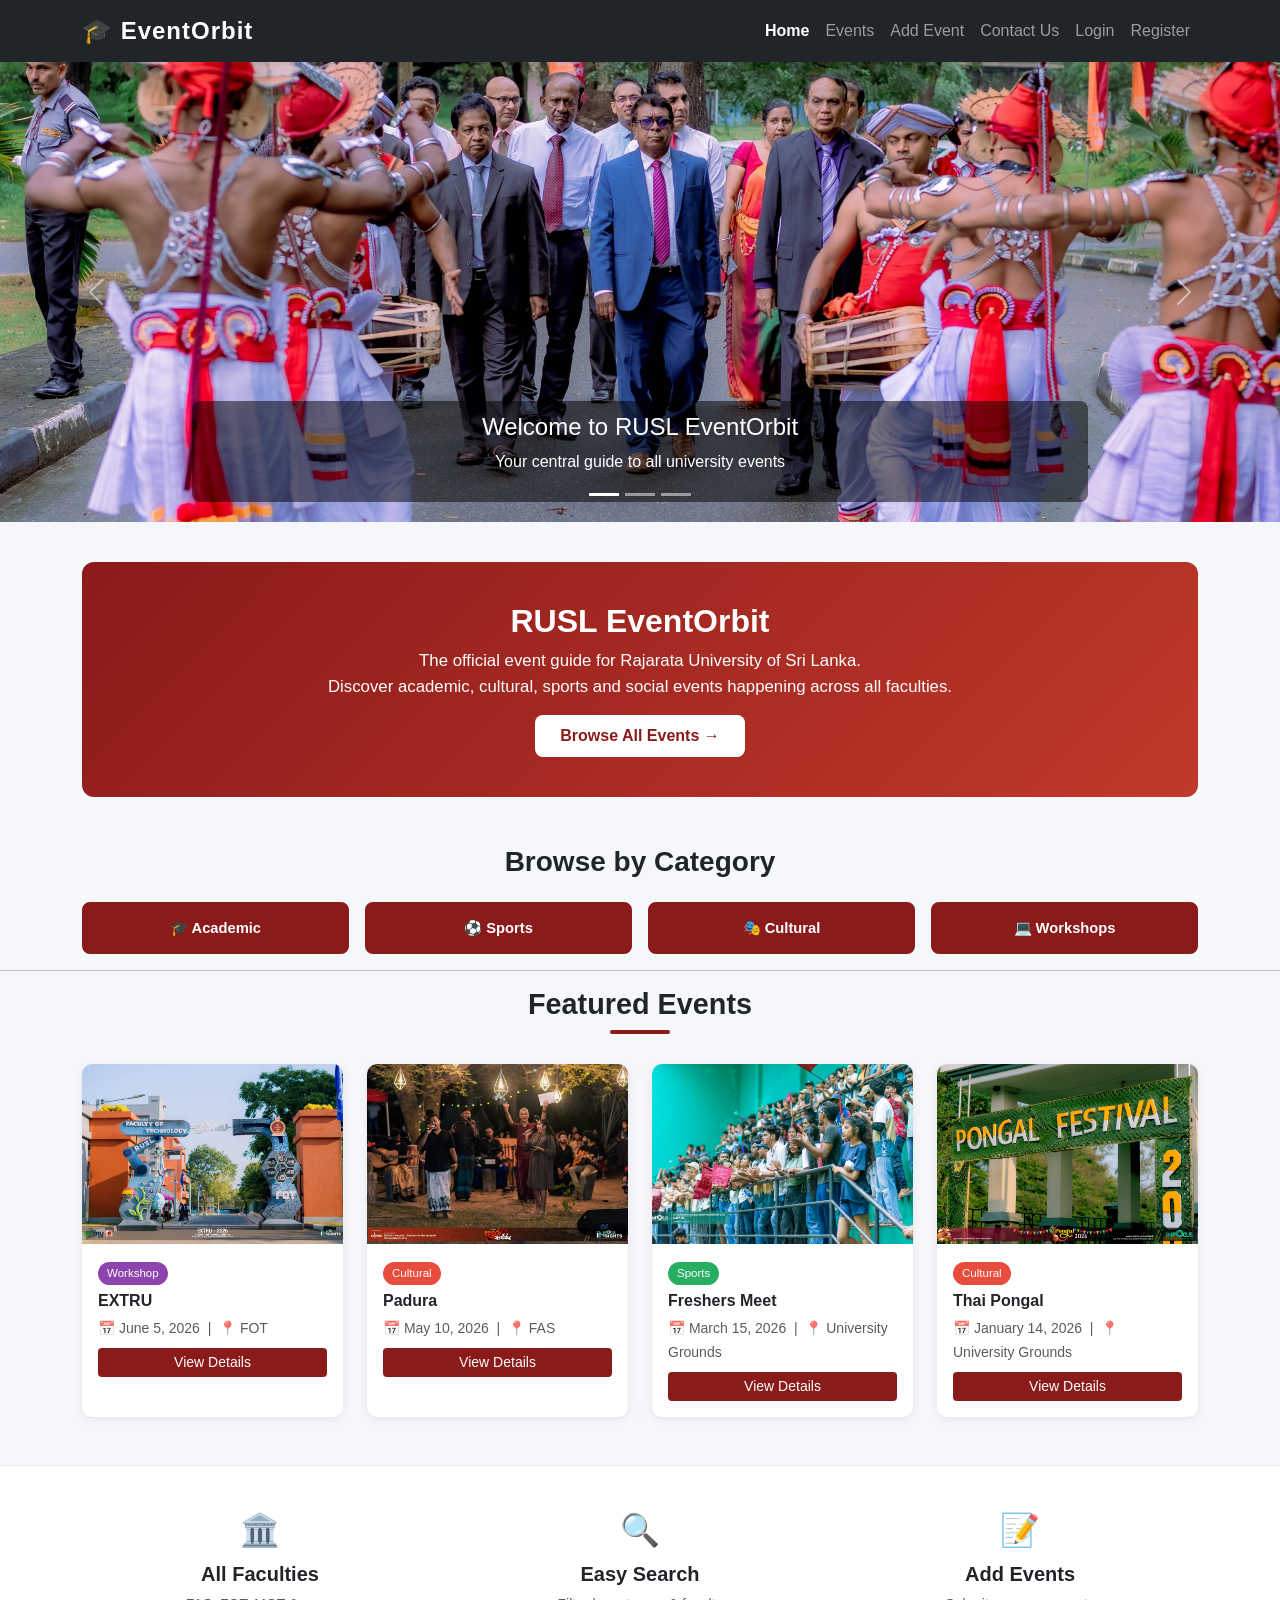
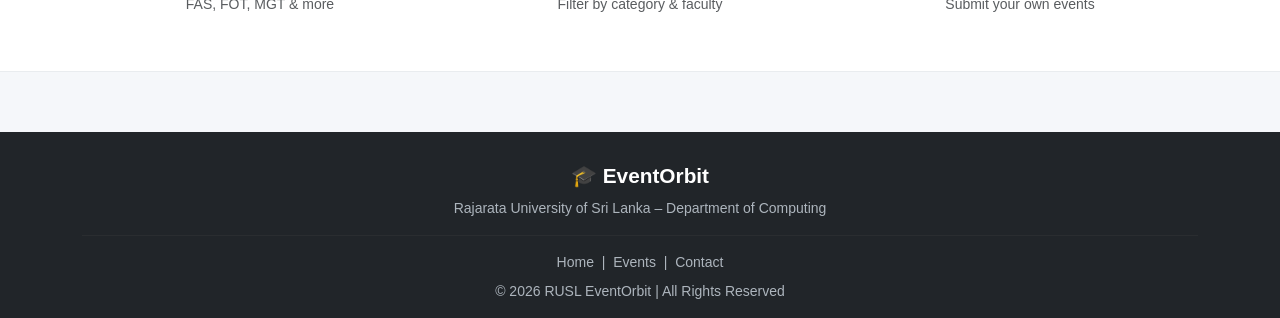
<file: index.html>
<!DOCTYPE html>
<html lang="en">
<head>
    <meta charset="UTF-8">
    <meta name="viewport" content="width=device-width, initial-scale=1">
    <title>RUSL EventOrbit – Home</title>
    <link href="https://cdn.jsdelivr.net/npm/bootstrap@5.3.2/dist/css/bootstrap.min.css" rel="stylesheet">
    <link rel="stylesheet" href="style.css">
</head>
<body>


<nav class="navbar navbar-expand-lg navbar-dark bg-dark">
    <div class="container">
        <a class="navbar-brand" href="index.html">🎓 EventOrbit</a>
        <button class="navbar-toggler" data-bs-toggle="collapse" data-bs-target="#navMenu">
            <span class="navbar-toggler-icon"></span>
        </button>
        <div class="collapse navbar-collapse" id="navMenu">
            <ul class="navbar-nav ms-auto">
                <li class="nav-item"><a class="nav-link active" href="index.html">Home</a></li>
                <li class="nav-item"><a class="nav-link" href="events.html">Events</a></li>
                <li class="nav-item"><a class="nav-link" href="add-event.html">Add Event</a></li>
                <li class="nav-item"><a class="nav-link" href="contact.html">Contact Us</a></li>

                <!-- shown when logged OUT -->
                <li class="nav-item" id="nav-login">
                    <a class="nav-link" href="auth/login.php">Login</a>
                </li>
                <li class="nav-item" id="nav-register">
                    <a class="nav-link" href="auth/register.php">Register</a>
                </li>

                <!-- shown when logged IN -->
                <li class="nav-item" id="nav-dashboard" style="display:none">
                    <a class="nav-link" href="dashboard.php">Dashboard</a>
                </li>
                <li class="nav-item" id="nav-logout" style="display:none">
                    <a class="nav-link" href="auth/logout.php">Logout (<span id="nav-username"></span>)</a>
                </li>

            </ul>
        </div>
    </div>
</nav>

<!--hero carousel-->
<div id="heroCarousel" class="carousel slide" data-bs-ride="carousel" data-bs-interval="3500">
    <div class="carousel-indicators">
        <button type="button" data-bs-target="#heroCarousel" data-bs-slide-to="0" class="active"></button>
        <button type="button" data-bs-target="#heroCarousel" data-bs-slide-to="1"></button>
        <button type="button" data-bs-target="#heroCarousel" data-bs-slide-to="2"></button>
    </div>
    <div class="carousel-inner">
        <div class="carousel-item active">
            <img src="images/1.jpg" class="d-block w-100 hero-img" alt="RUSL Campus">
            <div class="carousel-caption d-none d-md-block">
                <h4>Welcome to RUSL EventOrbit</h4>
                <p>Your central guide to all university events</p>
            </div>
        </div>
        <div class="carousel-item">
            <img src="images/cultural.jpg" class="d-block w-100 hero-img" alt="Cultural Events">
            <div class="carousel-caption d-none d-md-block">
                <h4>Cultural Events</h4>
                <p>Experience the vibrant culture of RUSL</p>
            </div>
        </div>
        <div class="carousel-item">
            <img src="images/Extru.jpg" class="d-block w-100 hero-img" alt="EXTRU">
            <div class="carousel-caption d-none d-md-block">
                <h4>Academic Exhibitions</h4>
                <p>Showcasing the best of student innovation</p>
            </div>
        </div>
    </div>
    <button class="carousel-control-prev" type="button" data-bs-target="#heroCarousel" data-bs-slide="prev">
        <span class="carousel-control-prev-icon"></span>
    </button>
    <button class="carousel-control-next" type="button" data-bs-target="#heroCarousel" data-bs-slide="next">
        <span class="carousel-control-next-icon"></span>
    </button>
</div>

<div class="container">
    <div class="welcome-banner">
        <h2 class="fw-bold mb-2">RUSL EventOrbit</h2>
        <p class="mb-3" style="font-size:1.05rem;">The official event guide for Rajarata University of Sri Lanka.<br>
        Discover academic, cultural, sports and social events happening across all faculties.</p>
        <a href="events.html" class="btn px-4 py-2 fw-bold" style="background:#ffffff; color:#8B1A1A; border-radius:8px; font-size:1rem; text-decoration:none;">Browse All Events →</a>
    </div>
</div>

<!-- category btn -->

<div class="container text-center mt-5">

<h3 class="mb-4"><b>Browse by Category</b></h3>

<div class="row g-3">

<div class="col-md-3">
<a href="events.html?category=Academic" class="btn category-btn w-100">
🎓 Academic
</a>
</div>

<div class="col-md-3">
<a href="events.html?category=Sports" class="btn category-btn w-100">
⚽ Sports
</a>
</div>

<div class="col-md-3">
<a href="events.html?category=Cultural" class="btn category-btn w-100">
🎭 Cultural
</a>
</div>

<div class="col-md-3">
<a href="events.html?category=Workshop" class="btn category-btn w-100">
💻 Workshops
</a>
</div>

</div>

</div>
<hr>

<!-- featured eve-->
<div class="container mb-5">
    <h3 class="section-title">Featured Events</h3>
    <div class="section-divider"></div>

    <div class="row g-4">

        <div class="col-md-3 col-sm-6">
            <div class="card h-100">
                <img src="images/Extru.jpg" class="card-img-top" alt="EXTRU">
                <div class="card-body">
                    <span class="badge-cat cat-Workshop">Workshop</span>
                    <h6>EXTRU</h6>
                    <small class="text-muted">📅 June 5, 2026 &nbsp;|&nbsp; 📍 FOT</small>
                    <div class="mt-2">
                        <a href="events.html#extru" class="btn btn-rusl btn-sm w-100">View Details</a>
                    </div>
                </div>
            </div>
        </div>

        <div class="col-md-3 col-sm-6">
            <div class="card h-100">
                <img src="images/paduru sajje.jpg" class="card-img-top" alt="Padura">
                <div class="card-body">
                    <span class="badge-cat cat-Cultural">Cultural</span>
                    <h6>Padura</h6>
                    <small class="text-muted">📅 May 10, 2026 &nbsp;|&nbsp; 📍 FAS</small>
                    <div class="mt-2">
                        <a href="events.html#padura" class="btn btn-rusl btn-sm w-100">View Details</a>
                    </div>
                </div>
            </div>
        </div>

        <div class="col-md-3 col-sm-6">
            <div class="card h-100">
                <img src="images/fre meet.jpg" class="card-img-top" alt="Freshers Meet">
                <div class="card-body">
                    <span class="badge-cat cat-Sports">Sports</span>
                    <h6>Freshers Meet</h6>
                    <small class="text-muted">📅 March 15, 2026 &nbsp;|&nbsp; 📍 University Grounds</small>
                    <div class="mt-2">
                        <a href="events.html#freshers-meet" class="btn btn-rusl btn-sm w-100">View Details</a>
                    </div>
                </div>
            </div>
        </div>

        <div class="col-md-3 col-sm-6">
            <div class="card h-100">
                <img src="images/pongal.jpg" class="card-img-top" alt="Thai Pongal">
                <div class="card-body">
                    <span class="badge-cat cat-Cultural">Cultural</span>
                    <h6>Thai Pongal</h6>
                    <small class="text-muted">📅 January 14, 2026 &nbsp;|&nbsp; 📍 University Grounds</small>
                    <div class="mt-2">
                        <a href="events.html#thai-pongal" class="btn btn-rusl btn-sm w-100">View Details</a>
                    </div>
                </div>
            </div>
        </div>

    </div>
</div>

<!-- About -->
<div style="background:#fff; padding: 40px 0; border-top: 1px solid #e9ecef; border-bottom: 1px solid #e9ecef;">
    <div class="container">
        <div class="row text-center g-4">
            
            <div class="col-md-4 col-6">
                <div style="font-size:2rem;">🏛️</div>
                <h5 class="fw-bold mt-2">All Faculties</h5>
                <p class="text-muted small">FAS, FOT, MGT & more</p>
            </div>
            <div class="col-md-4 col-6">
                <div style="font-size:2rem;">🔍</div>
                <h5 class="fw-bold mt-2">Easy Search</h5>
                <p class="text-muted small">Filter by category & faculty</p>
            </div>
            <div class="col-md-4 col-6">
                <div style="font-size:2rem;">📝</div>
                <h5 class="fw-bold mt-2">Add Events</h5>
                <p class="text-muted small">Submit your own events</p>
            </div>
        </div>
    </div>
</div>

<!-- footer-->
<footer>
    <div class="container text-center">
        <div class="footer-brand">🎓 EventOrbit</div>
        <p class="small mb-3">Rajarata University of Sri Lanka – Department of Computing</p>
        <hr>
        <p class="small mb-2">
            <a href="index.html">Home</a> &nbsp;|&nbsp;
            <a href="events.html">Events</a> &nbsp;|&nbsp;
            <a href="contact.html">Contact</a>
        </p>
        <p class="small mb-0">© 2026 RUSL EventOrbit | All Rights Reserved</p>
    </div>
</footer>

<script src="https://cdn.jsdelivr.net/npm/bootstrap@5.3.2/dist/js/bootstrap.bundle.min.js"></script>
</body>
</html>
</file>
<file: style.css>
body {
    font-family: Arial, Helvetica, sans-serif;
    background: #f5f7fa;
}

:root {
    --rusl-red: #8B1A1A;
    --rusl-red-hover: #6e1414;
    --rusl-dark: #212529;
}

.navbar-brand {
    font-size: 1.5rem;
    font-weight: bold;
    letter-spacing: 1px;
}

.nav-link.active {
    font-weight: bold;
    color: white !important;
}

.btn-rusl {
    background-color: #8B1A1A;
    color: white;
    border: none;
}
.btn-rusl:hover {
    background-color: #6e1414;
    color: white;
}

/* hero carousel*/
.hero-img {
    height: 460px;     
    object-fit: cover;
    object-position: center;
}
.carousel-caption {
    background: rgba(0,0,0,0.50);
    border-radius: 8px;
    padding: 12px 20px;
}

.category-btn {
    background-color: #8B1A1A;
    color: #ffffff !important;
    border: 2px solid #8B1A1A;
    font-size: 0.92rem;
    font-weight: 600;
    padding: 13px 20px;
    border-radius: 8px;
    text-decoration: none !important;
    transition: background-color 0.25s ease, color 0.25s ease, transform 0.25s ease, box-shadow 0.25s ease;
}

.category-btn:hover {
    background-color: #ffffff;
    color: #8B1A1A !important;
    border: 2px solid #8B1A1A;
    transform: translateY(-3px);
    box-shadow: 0 6px 16px rgba(139, 26, 26, 0.25);
}

/* cards*/
.card {
    transition: transform 0.3s, box-shadow 0.3s;
    border: none;
    box-shadow: 0 2px 8px rgba(0,0,0,0.08);
    border-radius: 10px;
    overflow: hidden;
}
.card:hover {
    transform: translateY(-6px);
    box-shadow: 0 8px 20px rgba(0,0,0,0.15);
}
.card-img-top {
    height: 180px;
    object-fit: cover;
}
.card-body h6 {
    font-weight: 600;
    margin-bottom: 6px;
}

.section-title {
    font-size: 1.8rem;
    font-weight: 600;
    text-align: center;
    margin-bottom: 8px;
}

.section-divider {
    width: 60px;
    height: 4px;
    background: #8B1A1A;
    margin: 0 auto 30px;
    border-radius: 2px;
}

.welcome-banner {
    background: linear-gradient(135deg, #8B1A1A 0%, #c0392b 100%);
    color: white;
    padding: 40px 30px;
    border-radius: 12px;
    margin: 40px 0;
    text-align: center;
}


.filter-bar {
    background: #fff;
    padding: 18px 20px;
    border-radius: 10px;
    box-shadow: 0 2px 10px rgba(0,0,0,0.07);
    margin-bottom: 30px;
}

/* category badge */
.badge-cat {
    font-size: 0.72rem;
    padding: 3px 9px;
    border-radius: 20px;
    color: white;
    display: inline-block;
    margin-bottom: 6px;
}
.cat-Cultural  { background-color: #e74c3c; }
.cat-Academic  { background-color: #2980b9; }
.cat-Workshop  { background-color: #8e44ad; }
.cat-Sports    { background-color: #27ae60; }


.modal-header {
    background: #8B1A1A;
    color: white;
}
.modal-header .btn-close { filter: invert(1); }
.modal-img {
    height: 200px;
    object-fit: cover;
    border-radius: 8px;
    width: 100%;
    margin-bottom: 15px;
}

.form-section {
    background: #fff;
    padding: 40px 45px;
    border-radius: 12px;
    box-shadow: 0 2px 15px rgba(0,0,0,0.08);
    max-width: 680px;
    margin: 40px auto 60px;
}
.form-section h2 { font-weight: 700; margin-bottom: 4px; }
.form-section .subtitle { color: #6c757d; margin-bottom: 28px; font-size: 0.95rem; }
.form-label { font-weight: 600; font-size: 0.88rem; color: #495057; }
.form-control:focus, .form-select:focus {
    border-color: #8B1A1A;
    box-shadow: 0 0 0 0.2rem rgba(139,26,26,0.15);
}
#formMessage { display: none; margin-top: 15px; }

.contact-info-box {
    background: #fff;
    border-radius: 12px;
    box-shadow: 0 2px 10px rgba(0,0,0,0.07);
    padding: 24px;
    margin-bottom: 20px;
    display: flex;
    align-items: flex-start;
    gap: 16px;
}
.contact-info-box .ci-icon { font-size: 1.5rem; color: #8B1A1A; min-width: 36px; }
.contact-form-card {
    background: #fff;
    border-radius: 12px;
    box-shadow: 0 2px 10px rgba(0,0,0,0.07);
    padding: 35px;
}
.map-container {
    border-radius: 12px;
    overflow: hidden;
    box-shadow: 0 2px 10px rgba(0,0,0,0.07);
    margin-top: 40px;
}

footer {
    background: #212529;
    color: #adb5bd;
    padding: 28px 20px 16px;
    margin-top: 60px;
}
footer .footer-brand { font-size: 1.3rem; font-weight: bold; color: white; margin-bottom: 6px; }
footer a { color: #adb5bd; text-decoration: none; }
footer a:hover { color: white; }
footer hr { border-color: #444; }

#noResults { display: none; text-align: center; padding: 40px; color: #888; }

@media (max-width: 768px) {
    .hero-img { height: 240px; }
    .form-section { padding: 22px 18px; }
    .contact-form-card { padding: 22px 18px; }
}
</file>
